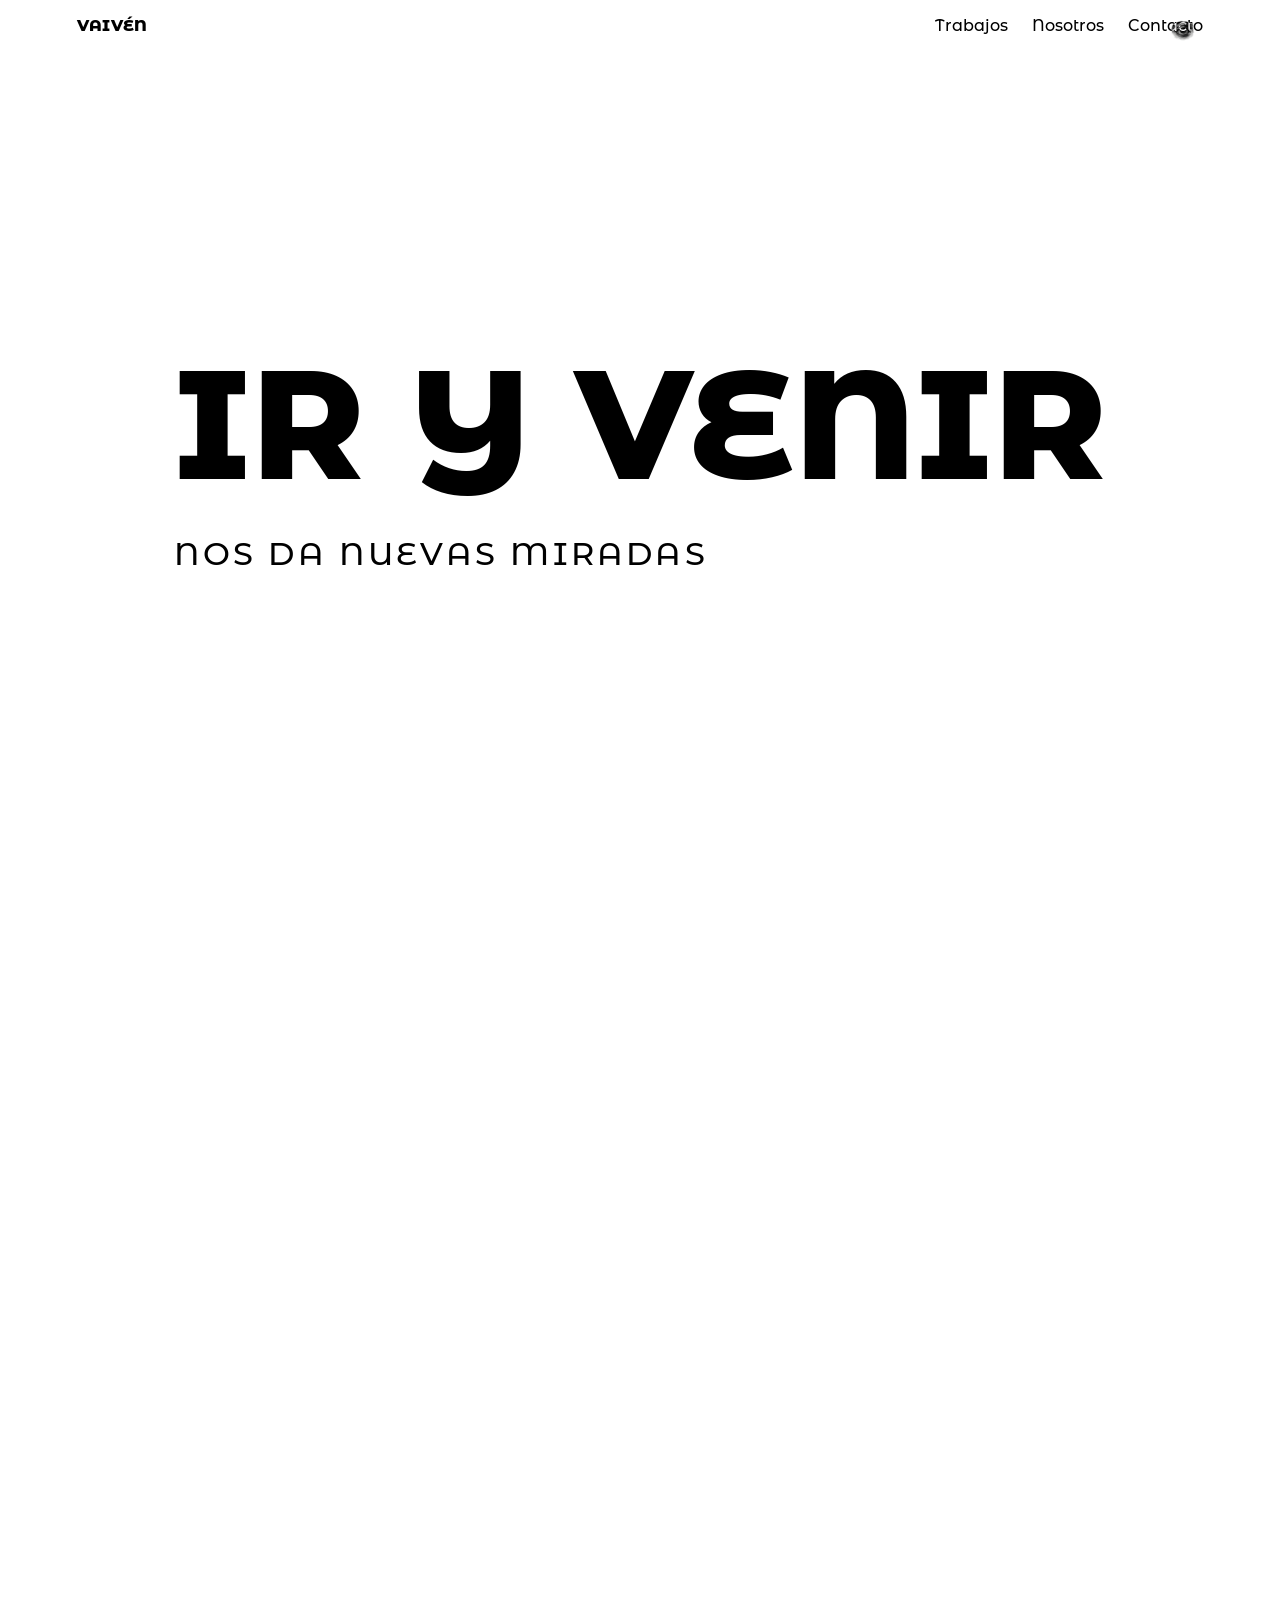
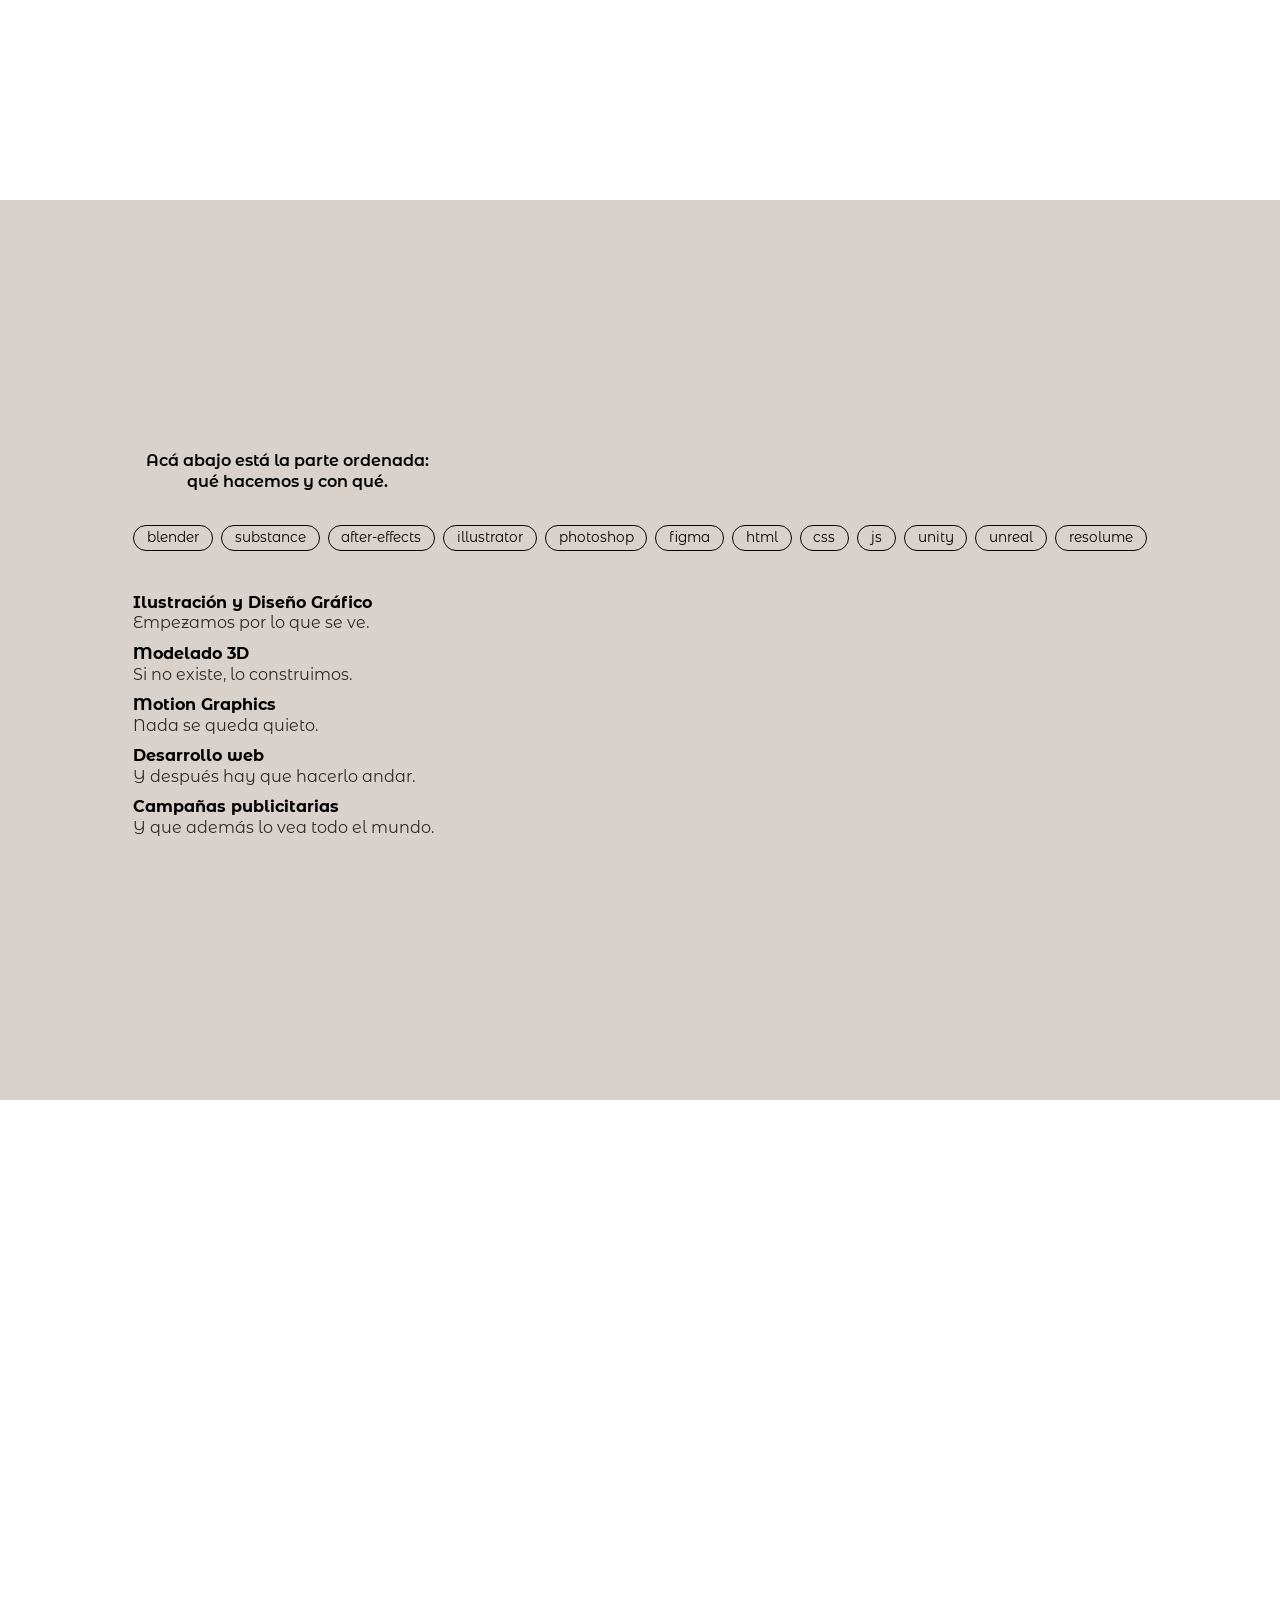
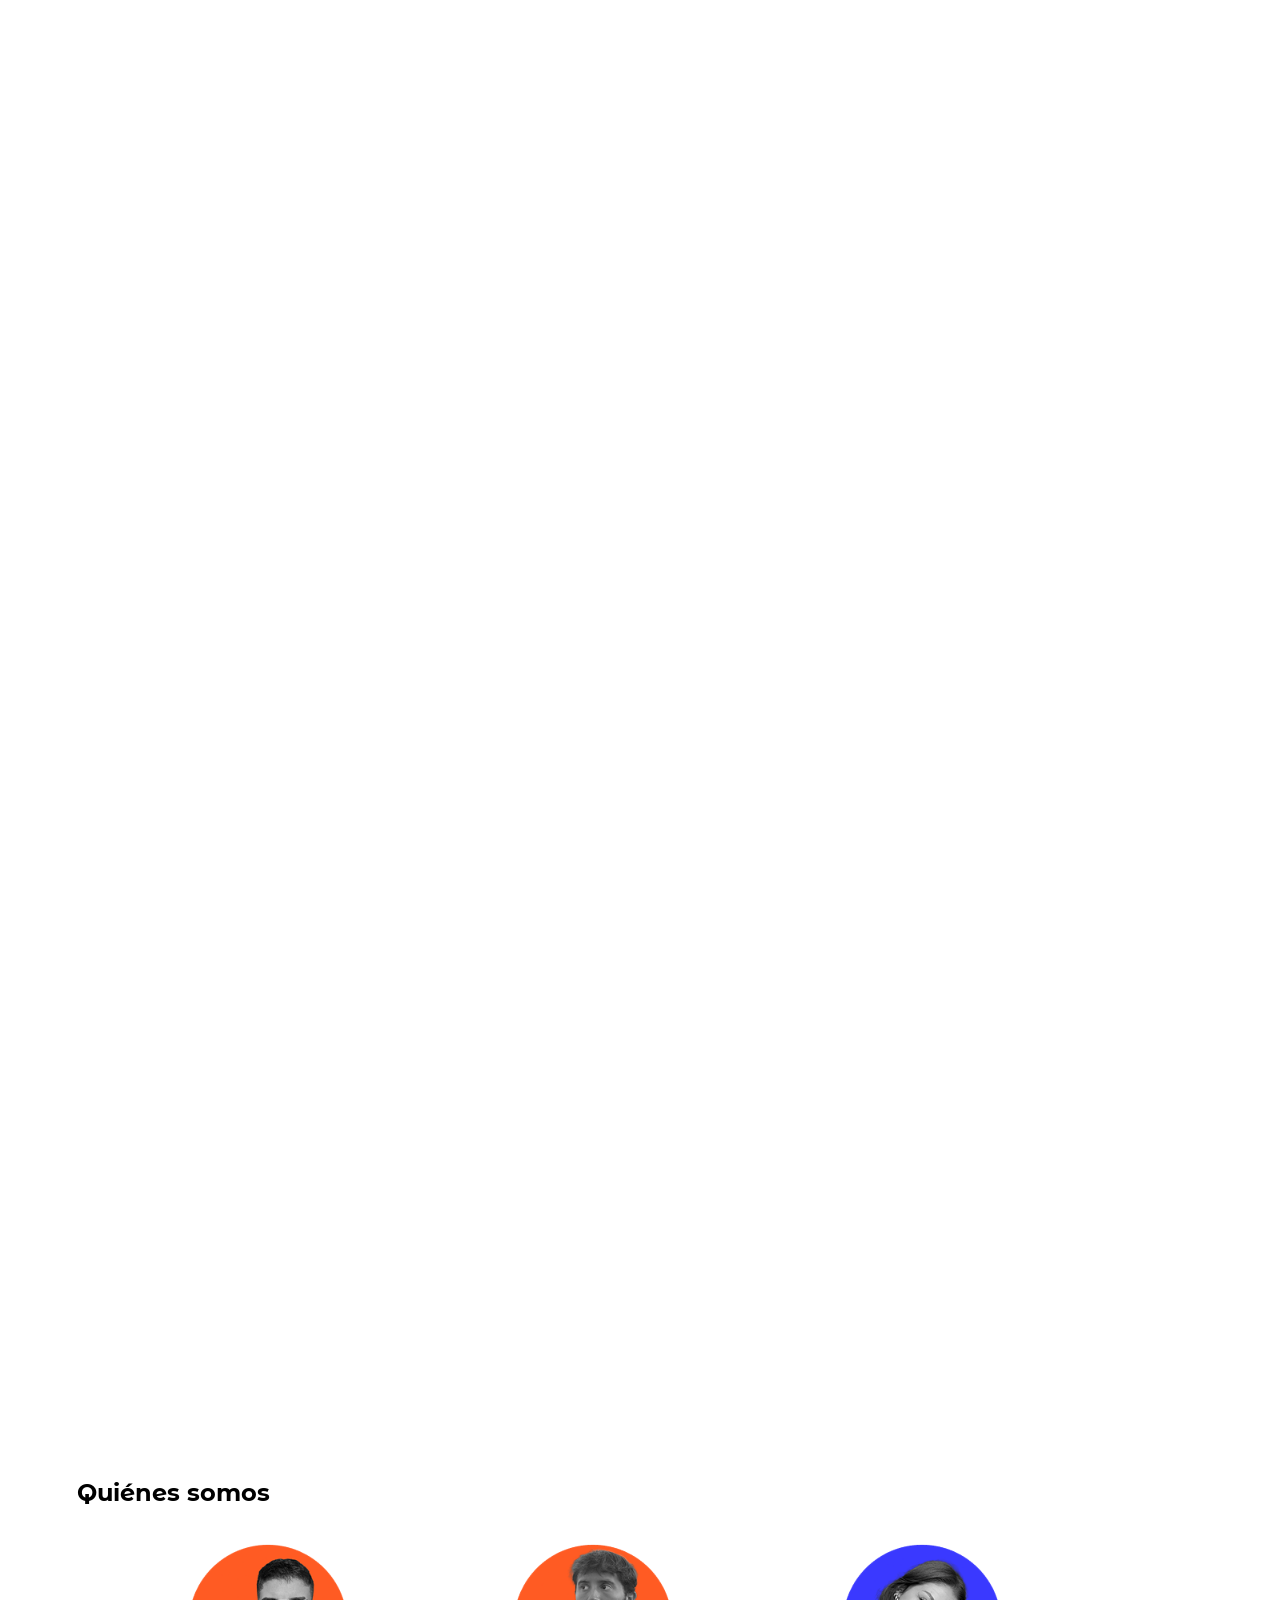
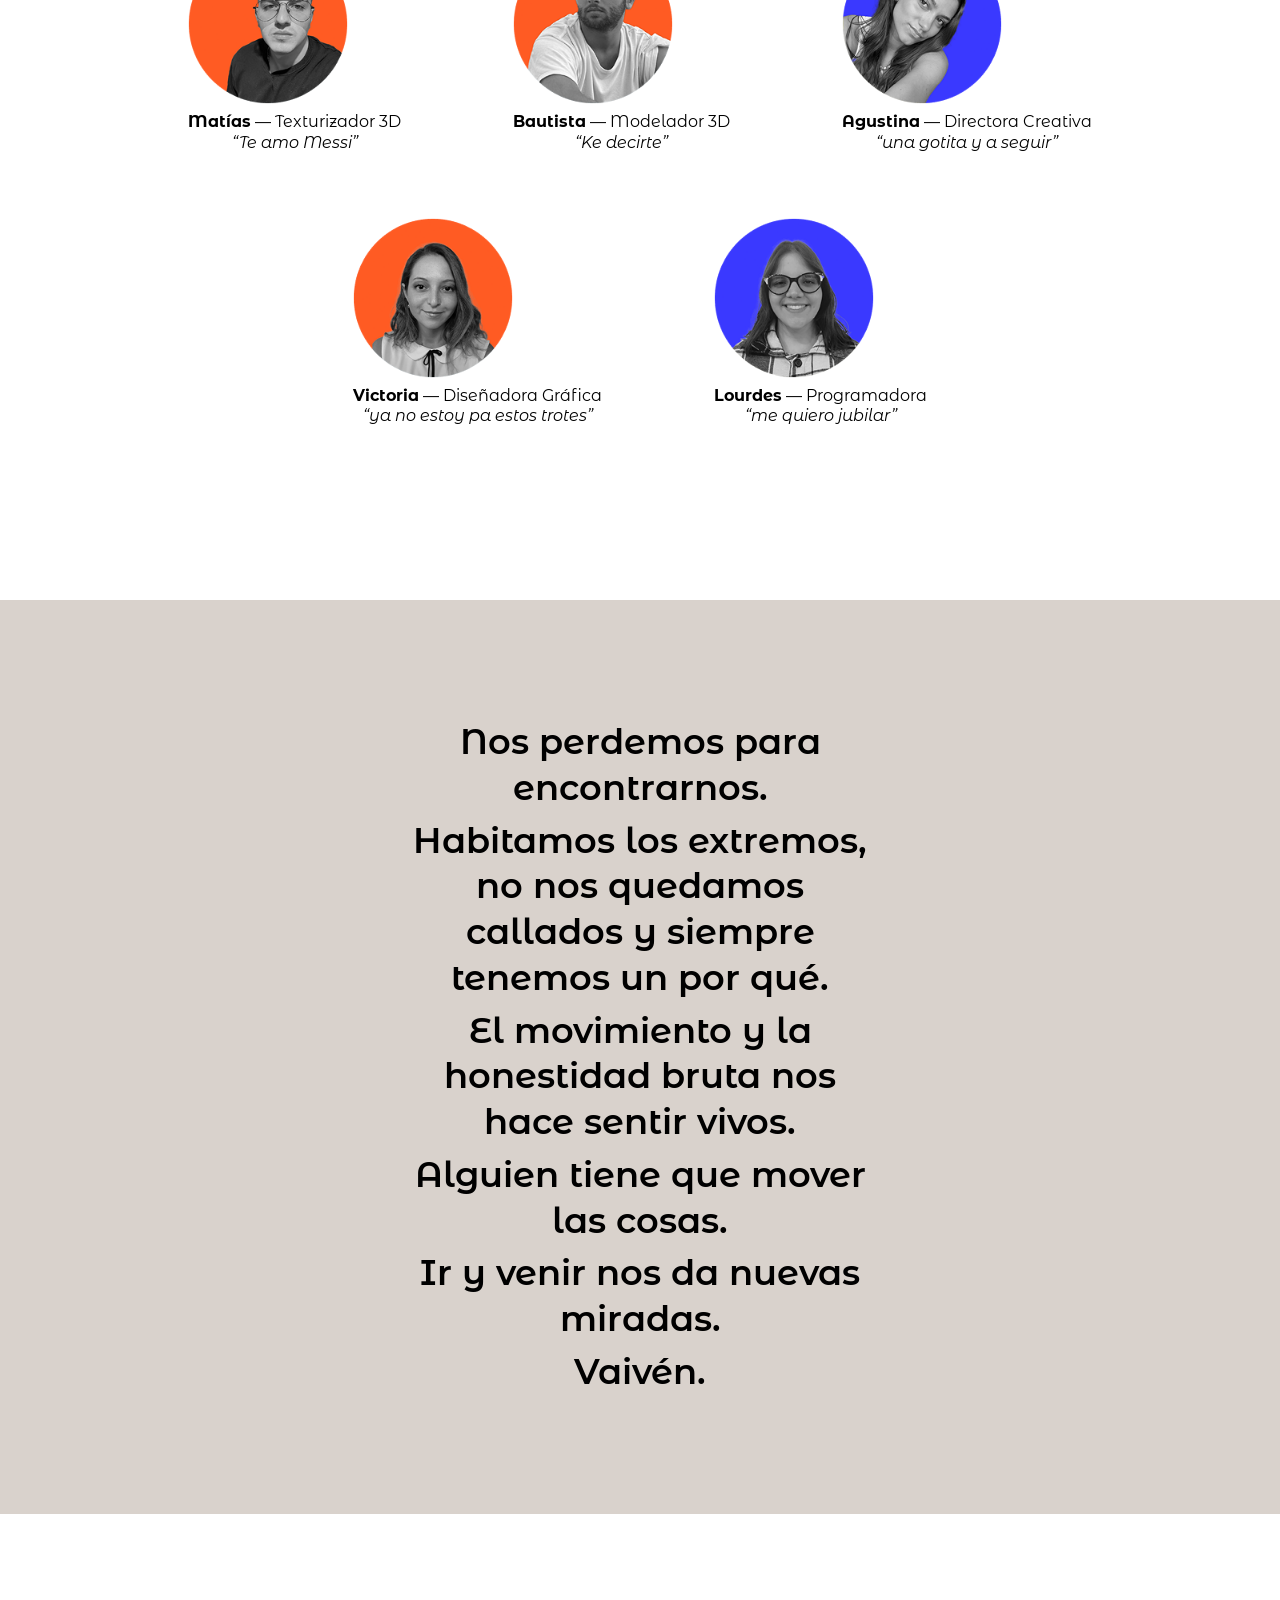
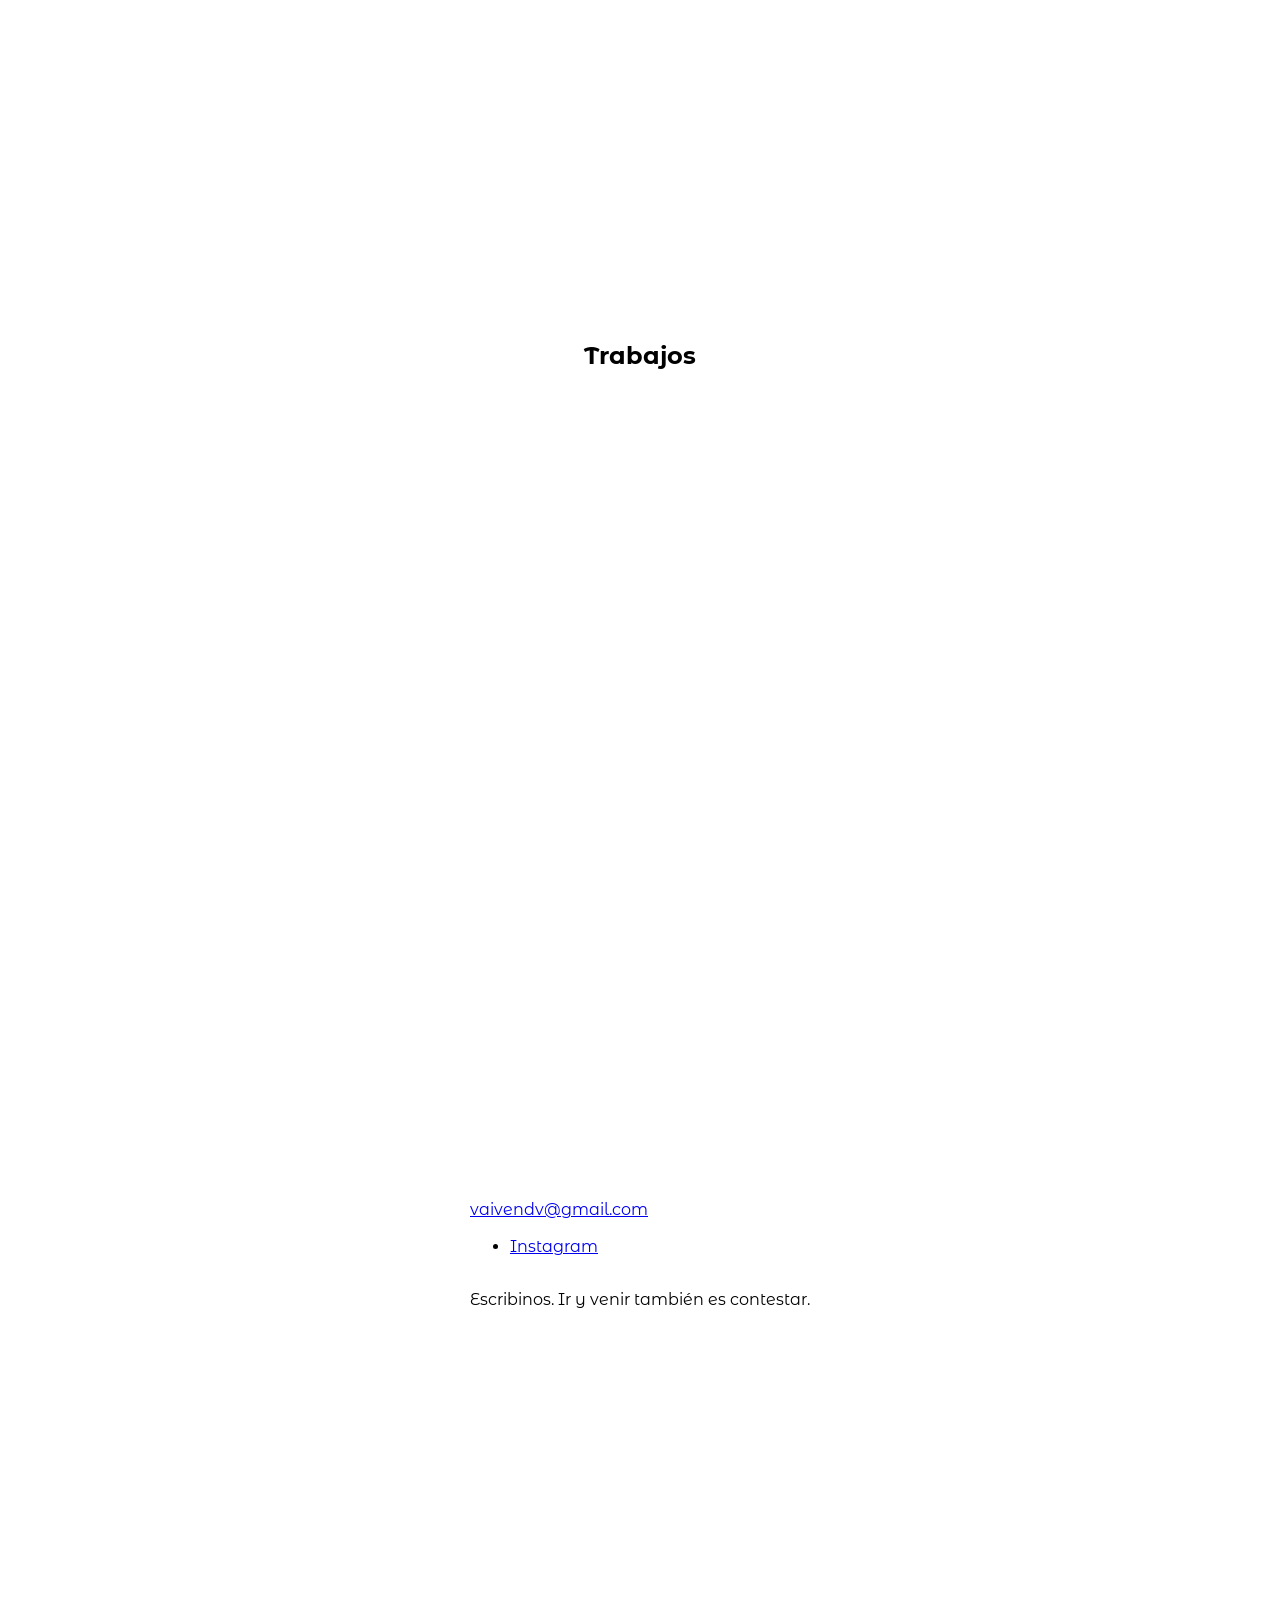
<file: index.html>
<!doctype html>
<html lang="es">
<head>
  <meta charset="utf-8">
  <meta name="viewport" content="width=device-width, initial-scale=1">
  <title>VAIVÉN</title>
  <link rel="stylesheet" href="home.css">
</head>
<body>
  <canvas id="escena" aria-hidden="true"></canvas>
  <nav class="nav" aria-label="Principal">
    <a class="nav__logo" href="#top">VAIVÉN</a>
    <ul class="nav__links">
      <li><a href="#trabajos">Trabajos</a></li>
      <li><a href="#nosotros">Nosotros</a></li>
      <li><a href="#contacto">Contacto</a></li>
    </ul>
  </nav>
  <main id="top">
    <!-- 5.1 Hero -->
    <section class="bloque hero" id="hero">
      <button class="ojo" aria-label="Abrí el ojo — ver demoreel" data-tooltip="abrí el ojo"><img src="resources/hero/ojo1.png" alt="" width="28" height="28"></button>
      <h1 class="hero__titulo">IR Y VENIR</h1>
      <p class="hero__subtitulo">NOS DA NUEVAS MIRADAS</p>
    </section>

    <!-- 5.2 La apertura -->
    <section class="bloque apertura" id="apertura" aria-hidden="true"></section>

    <!-- 5.3 Cerebro + herramientas + categorías -->
    <section class="bloque herramientas" id="herramientas">
      <p class="entrada">Acá abajo está la parte ordenada: qué hacemos y con qué.</p>
      <ul class="herramientas-list" id="herramientas-list"></ul>
      <ol class="categorias-list" id="categorias-list"></ol>
    </section>

    <!-- 5.4 El punto y la estela -->
    <section class="bloque punto" id="punto" aria-hidden="true"></section>

    <!-- 5.5 La bifurcación -->
    <section class="bloque bifurcacion" id="bifurcacion" aria-hidden="true"></section>

    <!-- 5.6 Quiénes somos -->
    <section class="bloque nosotros" id="nosotros">
      <h2>Quiénes somos</h2>
      <div class="equipo-grid" id="equipo-grid"></div>
    </section>

    <!-- 5.7 El manifiesto -->
    <section class="bloque manifiesto" id="manifiesto">
      <blockquote class="manifiesto__texto">
        <p>Nos perdemos para encontrarnos.</p>
        <p>Habitamos los extremos, no nos quedamos callados y siempre tenemos un por qué.</p>
        <p>El movimiento y la honestidad bruta nos hace sentir vivos.</p>
        <p>Alguien tiene que mover las cosas.</p>
        <p>Ir y venir nos da nuevas miradas.</p>
        <p>Vaivén.</p>
      </blockquote>
    </section>

    <!-- 5.8 Portfolio -->
    <section class="bloque portfolio" id="trabajos">
      <h2>Trabajos</h2>
      <div class="portfolio-track" id="portfolio-track"></div>
    </section>

    <!-- 5.9 Contacto -->
    <section class="bloque contacto" id="contacto">
      <a class="contacto__mail" id="contacto-mail" href="mailto:vaivendv@gmail.com">vaivendv@gmail.com</a>
      <ul class="contacto__redes" id="contacto-redes"></ul>
      <p class="contacto__cierre">Escribinos. Ir y venir también es contestar.</p>
    </section>
  </main>
  <script type="module">
    import { herramientas, categorias, equipo, portfolio, contacto } from './data.js';
    const isTodo = v => !v || v === 'TODO';
    const $ = id => document.getElementById(id);

    // Herramientas (solo strings no vacíos)
    $('herramientas-list').innerHTML = herramientas
      .filter(h => !isTodo(h))
      .map(h => `<li class="herramienta">${h}</li>`).join('');

    // Categorías (fijas, siempre 5)
    $('categorias-list').innerHTML = categorias
      .map(c => `<li class="categoria"><span class="categoria__nombre">${c.nombre}</span><span class="categoria__linea">${c.linea}</span></li>`).join('');

    // Equipo: renderiza el integrante aunque falte el ojo; si falta foto+rol, se saltea
    $('equipo-grid').innerHTML = equipo
      .filter(m => !isTodo(m.foto) && !isTodo(m.rol))
      .map(m => `<figure class="miembro">
          <img src="${m.foto}" alt="${m.nombre}" loading="lazy">
          <figcaption><strong>${m.nombre}</strong> — ${m.rol}${isTodo(m.frase) ? '' : `<br><em>“${m.frase}”</em>`}</figcaption>
        </figure>`).join('');

    // Portfolio: una pieza sin titulo o sin imagen no se renderiza
    $('portfolio-track').innerHTML = portfolio
      .filter(p => !isTodo(p.titulo) && !isTodo(p.imagen))
      .map(p => {
        const card = `<article class="tarjeta" data-categoria="${p.categoria ?? ''}">
            <img src="${p.imagen}" alt="${p.titulo}" loading="lazy">
            <h3>${p.titulo}</h3>
            ${isTodo(p.descripcion) ? '' : `<p>${p.descripcion}</p>`}
            ${isTodo(p.herramienta) ? '' : `<span class="tarjeta__tool">${p.herramienta}</span>`}
          </article>`;
        return isTodo(p.url) ? card : `<a class="tarjeta-link" href="${p.url}">${card}</a>`;
      }).join('');

    // Contacto
    if (!isTodo(contacto.mail)) {
      const mail = $('contacto-mail'); mail.textContent = contacto.mail; mail.href = `mailto:${contacto.mail}`;
    }
    $('contacto-redes').innerHTML = (contacto.redes ?? [])
      .filter(r => r && !isTodo(r.url))
      .map(r => `<li><a href="${r.url}">${r.nombre}</a></li>`).join('');
  </script>
  <script type="module" src="scroll.js"></script>
</body>
</html>
</file>
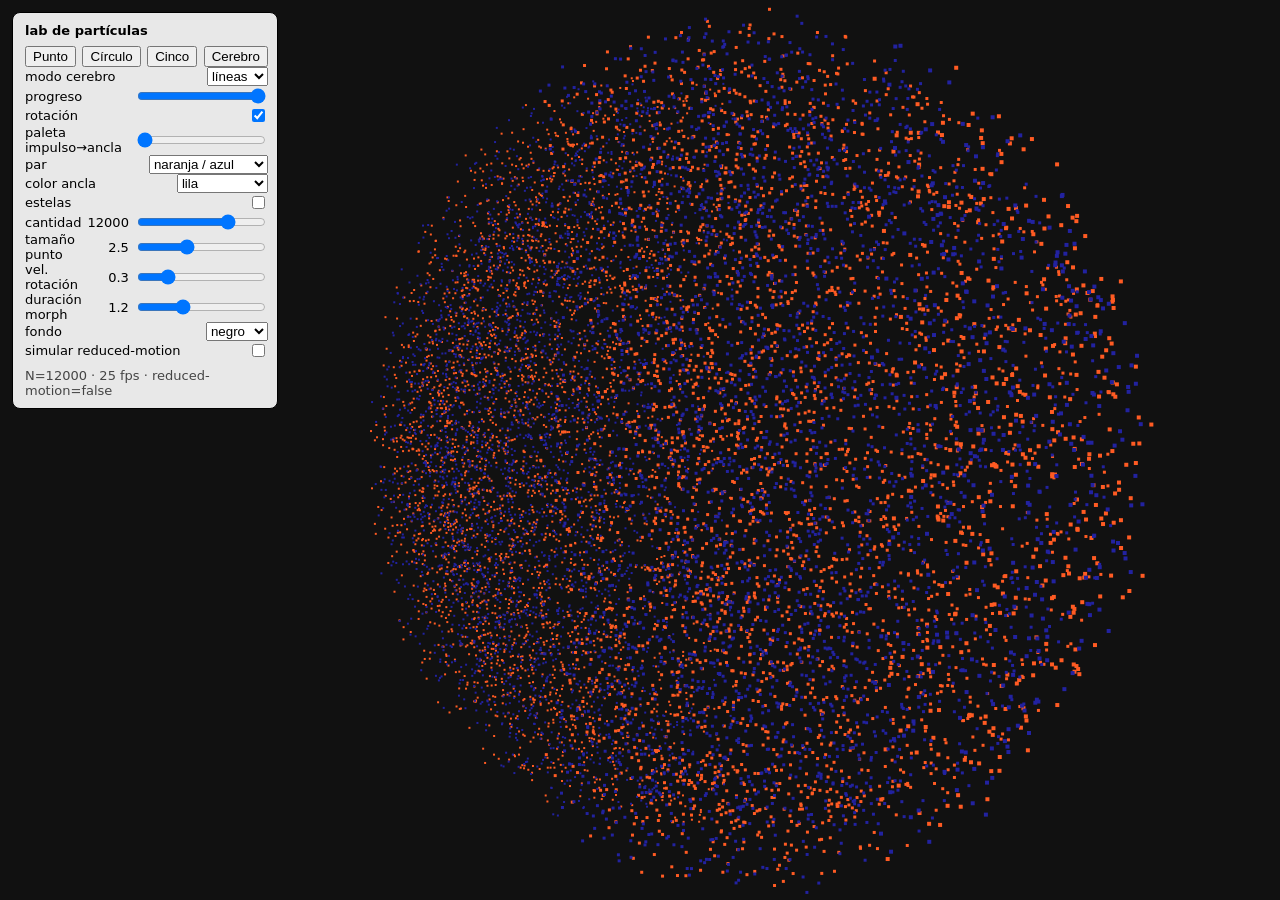
<file: lab.html>
<!doctype html>
<html lang="es">
<head>
  <meta charset="utf-8">
  <meta name="viewport" content="width=device-width, initial-scale=1">
  <title>VAIVÉN — lab de partículas</title>
  <style>
    html, body { margin: 0; height: 100%; background: #fff; overflow: hidden;
      font-family: system-ui, sans-serif; }
    #stage { position: fixed; inset: 0; z-index: 0; }
    #panel { position: fixed; top: 12px; left: 12px; z-index: 10;
      background: rgba(255,255,255,0.9); border: 1px solid #000; border-radius: 8px;
      padding: 10px 12px; font-size: 13px; display: grid; gap: 8px; max-width: 240px; }
    #panel button { cursor: pointer; }
    #panel .row { display: flex; align-items: center; gap: 6px; justify-content: space-between; }
    #readout { font-variant-numeric: tabular-nums; opacity: .7; }
  </style>
</head>
<body>
  <canvas id="stage"></canvas>
  <div id="panel">
    <strong>lab de partículas</strong>
    <div id="controls">
      <div class="row">
        <button data-shape="punto">Punto</button>
        <button data-shape="circulo">Círculo</button>
        <button data-shape="cinco">Cinco</button>
        <button data-shape="cerebro">Cerebro</button>
      </div>
      <label class="row">modo cerebro
        <select id="brainMode">
          <option value="lineas" selected>líneas</option>
          <option value="solido">sólido</option>
          <option value="silueta">silueta</option>
        </select>
      </label>
      <label class="row">progreso
        <input id="progress" type="range" min="0" max="1" step="0.01" value="1">
      </label>
      <label class="row">rotación
        <input id="rot" type="checkbox" checked>
      </label>
      <label class="row">paleta impulso→ancla
        <input id="mix" type="range" min="0" max="1" step="0.01" value="0">
      </label>
      <label class="row">par
        <select id="pair">
          <option value="naranja-azul">naranja / azul</option>
          <option value="violeta-amarillo">violeta / amarillo</option>
        </select>
      </label>
      <label class="row">color ancla
        <select id="ancla">
          <option value="lila">lila</option>
          <option value="verde-agua">verde agua</option>
          <option value="verde">verde</option>
          <option value="azul-oscuro">azul oscuro</option>
          <option value="gris-claro">gris claro</option>
        </select>
      </label>
      <label class="row">estelas
        <input id="trails" type="checkbox">
      </label>
      <label class="row">cantidad <span id="countVal">12000</span>
        <input id="count" type="range" min="1000" max="16000" step="500" value="12000">
      </label>
      <label class="row">tamaño punto <span id="psVal">2.5</span>
        <input id="psize" type="range" min="1" max="5" step="0.5" value="2.5">
      </label>
      <label class="row">vel. rotación <span id="rsVal">0.3</span>
        <input id="rspeed" type="range" min="0" max="1.5" step="0.1" value="0.3">
      </label>
      <label class="row">duración morph <span id="mdVal">1.2</span>
        <input id="mdur" type="range" min="0.3" max="3" step="0.1" value="1.2">
      </label>
      <label class="row">fondo
        <select id="bg">
          <option value="#111111" selected>negro</option>
          <option value="#ffffff">blanco</option>
        </select>
      </label>
      <label class="row">simular reduced-motion
        <input id="rm" type="checkbox">
      </label>
    </div>
    <div id="readout">—</div>
  </div>
  <script type="module">
    import { ParticleSystem, sampleShape, maskDarkOpaque, dilateMask, maskBrainLineArt, PALETTE as PAL } from './particles.js';
    const canvas = document.getElementById('stage');
    const system = new ParticleSystem(canvas, { count: 12000 });
    window.__system = system; // handle para debug en consola
    system.start();
    system.bgColor = '#111111';
    document.body.style.background = '#111111';
    document.getElementById('stage').style.background = '#111111';
    document.getElementById('readout').textContent =
      `N=${system.count} · reduced-motion=${system.reducedMotion}`;
    for (const btn of document.querySelectorAll('[data-shape]')) {
      btn.addEventListener('click', () => system.morphTo(btn.dataset.shape));
    }
    const progress = document.getElementById('progress');
    progress.addEventListener('input', () => system.setProgressManual(parseFloat(progress.value)));
    const rot = document.getElementById('rot');
    rot.addEventListener('change', () => { system.rotationSpeed = rot.checked ? 0.3 : 0; });
    const mix = document.getElementById('mix');
    mix.addEventListener('input', () => { system.paletteMix = parseFloat(mix.value); });
    const pairSel = document.getElementById('pair');
    pairSel.addEventListener('change', () => {
      system.pair = pairSel.value === 'violeta-amarillo'
        ? [PAL.violeta, PAL.amarillo] : [PAL.naranja, PAL.azul];
    });
    const ancla = document.getElementById('ancla');
    ancla.addEventListener('change', () => { system.anclaColor = PAL[ancla.value]; });
    const trails = document.getElementById('trails');
    trails.addEventListener('change', () => system.setTrails(trails.checked));
    const count = document.getElementById('count');
    const countVal = document.getElementById('countVal');
    count.addEventListener('input', () => {
      countVal.textContent = count.value;
      system.setCount(parseInt(count.value, 10));
    });
    const psize = document.getElementById('psize'), psVal = document.getElementById('psVal');
    psize.addEventListener('input', () => { system.pointSize = parseFloat(psize.value); psVal.textContent = psize.value; });
    const rspeed = document.getElementById('rspeed'), rsVal = document.getElementById('rsVal');
    rspeed.addEventListener('input', () => { system.rotationSpeed = parseFloat(rspeed.value); rsVal.textContent = rspeed.value; });
    const mdur = document.getElementById('mdur'), mdVal = document.getElementById('mdVal');
    mdur.addEventListener('input', () => { system.morphDuration = parseFloat(mdur.value); mdVal.textContent = mdur.value; });
    const bg = document.getElementById('bg');
    bg.addEventListener('change', () => {
      system.bgColor = bg.value;
      document.body.style.background = bg.value;
      document.getElementById('stage').style.background = bg.value;
    });
    const rm = document.getElementById('rm');
    rm.addEventListener('change', () => system.setReducedMotion(rm.checked));
    system.onFps = (fps) => {
      document.getElementById('readout').textContent =
        `N=${system.count} · ${fps} fps · reduced-motion=${system.reducedMotion}`;
    };
    // Cerebro real: reemplaza el placeholder cuando carga el PNG.
    let brainMode = 'lineas';
    const brainMasks = {
      silueta: maskDarkOpaque,
      solido: (img) => dilateMask(maskDarkOpaque(img), 5),
      lineas: maskBrainLineArt,
    };
    async function refreshBrain() {
      try {
        const pts = await sampleShape('resources/cerebro.png', system.count, brainMasks[brainMode]);
        system.registerShape('cerebro', pts);
        if (system._shapeName === 'cerebro') system.morphTo('cerebro'); // re-aplica la nueva variante
      } catch (e) { console.warn('cerebro no cargó; queda el placeholder', e); }
    }
    refreshBrain(); // carga inicial (modo sólido)
    const brainModeSel = document.getElementById('brainMode');
    brainModeSel.addEventListener('change', () => { brainMode = brainModeSel.value; refreshBrain(); });
    count.addEventListener('change', refreshBrain);
  </script>
</body>
</html>
</file>
<file: home.css>
/* home.css */
@import url('https://fonts.googleapis.com/css2?family=Montserrat+Alternates:wght@400;500;600;700;800&display=swap');

:root {
  --naranja: #FF5B23;  --azul: #2222a0;
  --violeta: #511F99;  --amarillo: #FFCC00;
  --verde-agua: #ADE6ED; --lila: #B4B4ED;
  --verde: #167A72;    --azul-oscuro: #1A237E;
  --gris-claro: #D9D2CC; --negro: #000; --blanco: #fff;
}

*, *::before, *::after { box-sizing: border-box; }
html { scroll-behavior: smooth; }
body {
  margin: 0;
  font-family: 'Montserrat Alternates', system-ui, sans-serif;
  color: var(--negro);
  background: var(--blanco);
  line-height: 1.3;
}
img, video { max-width: 100%; display: block; }

:focus-visible { outline: 3px solid var(--azul); outline-offset: 2px; }

.bloque { min-height: 100vh; display: grid; place-content: center; padding: 6vw; }

.nav {
  position: fixed; inset: 0 0 auto 0; z-index: 100;
  display: flex; justify-content: space-between; align-items: center;
  padding: 1rem 6vw; mix-blend-mode: difference;
}
.nav__logo { font-weight: 800; letter-spacing: .02em; color: var(--blanco); text-decoration: none; }
.nav__links { list-style: none; display: flex; gap: 1.5rem; margin: 0; padding: 0; }
.nav__links a { color: var(--blanco); text-decoration: none; font-weight: 500; }
.nav__links a:hover { text-decoration: underline; }

.hero__titulo { font-size: clamp(3rem, 12vw, 10rem); font-weight: 800; margin: 0; }
.hero__subtitulo { font-size: clamp(1rem, 3vw, 2rem); font-weight: 500; letter-spacing: .1em; margin: .5rem 0 0; }
.ojo { position: fixed; top: 1rem; right: 6vw; z-index: 101; background: none; border: 0; font-size: 1.5rem; cursor: pointer; }
.ojo[data-tooltip]:hover::after { content: attr(data-tooltip); position: absolute; top: 100%; right: 0; font-size: .8rem; white-space: nowrap; }
.entrada { font-weight: 600; text-align: center; max-width: 28ch; }
.categorias-list { list-style: none; padding: 0; }
.manifiesto__texto { font-size: clamp(1.2rem, 3vw, 2.2rem); font-weight: 600; max-width: 20ch; text-align: center; border: 0; }
.manifiesto__texto p { margin: .2em 0; }
/* momentos de ancla en gris, de impulso quedan en blanco/negro por ahora */
.herramientas, .manifiesto { background: var(--gris-claro); }
.herramientas-list { list-style: none; display: flex; flex-wrap: wrap; gap: .5rem; padding: 0; justify-content: center; }
.herramienta { border: 1px solid var(--negro); border-radius: 999px; padding: .2rem .8rem; font-size: .85rem; }
.categoria { display: flex; flex-direction: column; margin: .6rem 0; }
.categoria__nombre { font-weight: 700; }
.categoria__linea { font-weight: 400; opacity: .8; }
.equipo-grid { display: flex; gap: 2rem; flex-wrap: wrap; justify-content: center; }
.miembro img { width: 160px; height: 160px; object-fit: cover; border-radius: 50%; }
.miembro figcaption { text-align: center; margin-top: .5rem; }
.portfolio-track { display: flex; gap: 1.5rem; overflow-x: auto; padding-bottom: 1rem; } /* horizontal real llega en Milestone 4 */
.tarjeta { flex: 0 0 300px; }
.tarjeta img { aspect-ratio: 4/3; object-fit: cover; }
.tarjeta__tool { font-size: .8rem; opacity: .7; }

/* --- Milestone 3: canvas de partículas + tema con scroll --- */

/* Canvas pinneado a pantalla completa, detrás del contenido. El campo negro es
   el fondo de las partículas (clearRect deja ver este background). */
#escena {
  position: fixed; inset: 0;
  /* z-index: 0 (no -1): con main en z-index: 1 el contenido queda encima; -1 puede esconder el canvas tras el fondo de la página */
  z-index: 0;
  pointer-events: none; background: var(--negro);
  display: none; /* aparece solo cuando corre JS */
}
.scroll-on #escena { display: block; }
main { position: relative; z-index: 1; } /* contenido por encima del canvas */

/* Tema oscuro: SOLO con JS (.scroll-on). Sin JS queda el esqueleto de M1
   (texto oscuro sobre blanco), legible. Piso no-negociable. */
.scroll-on { background: var(--negro); }
.scroll-on body { color: var(--blanco); }
/* los bloques narrativos pierden su fondo sólido: se ve el canvas detrás */
.scroll-on .bloque { background: transparent; }
.scroll-on .herramienta { border-color: currentColor; }
/* Portfolio (bloque 8, scroll normal de M4): fondo opaco para que el canvas no se cuele */
.scroll-on .portfolio { background: var(--blanco); color: var(--negro); }

/* Fade-in simple del texto al entrar cada bloque (M3: sin coreografía fina, eso es M5).
   Gateado por .scroll-on para no ocultar nada sin JS. */
.scroll-on .bloque > * { opacity: 0; transform: translateY(12px); transition: opacity .6s ease, transform .6s ease; }
.scroll-on .bloque.is-in > * { opacity: 1; transform: none; }
@media (prefers-reduced-motion: reduce) {
  .scroll-on .bloque > * { opacity: 1; transform: none; transition: none; }
}

/* Lightbox del demoreel (lightbox.js) */
.lightbox { border: 0; padding: 0; background: transparent; max-width: 90vw; max-height: 90vh; }
.lightbox::backdrop { background: rgba(0,0,0,.8); }
.lightbox__inner { position: relative; }
.lightbox__frame { position: relative; width: min(90vw, 160vh); aspect-ratio: 16 / 9; }
.lightbox__frame iframe { position: absolute; inset: 0; width: 100%; height: 100%; border: 0; }
.lightbox__close {
  position: absolute; top: -2.5rem; right: 0; z-index: 1;
  background: none; border: 0; color: var(--blanco); font-size: 1.5rem; cursor: pointer;
}
</file>
